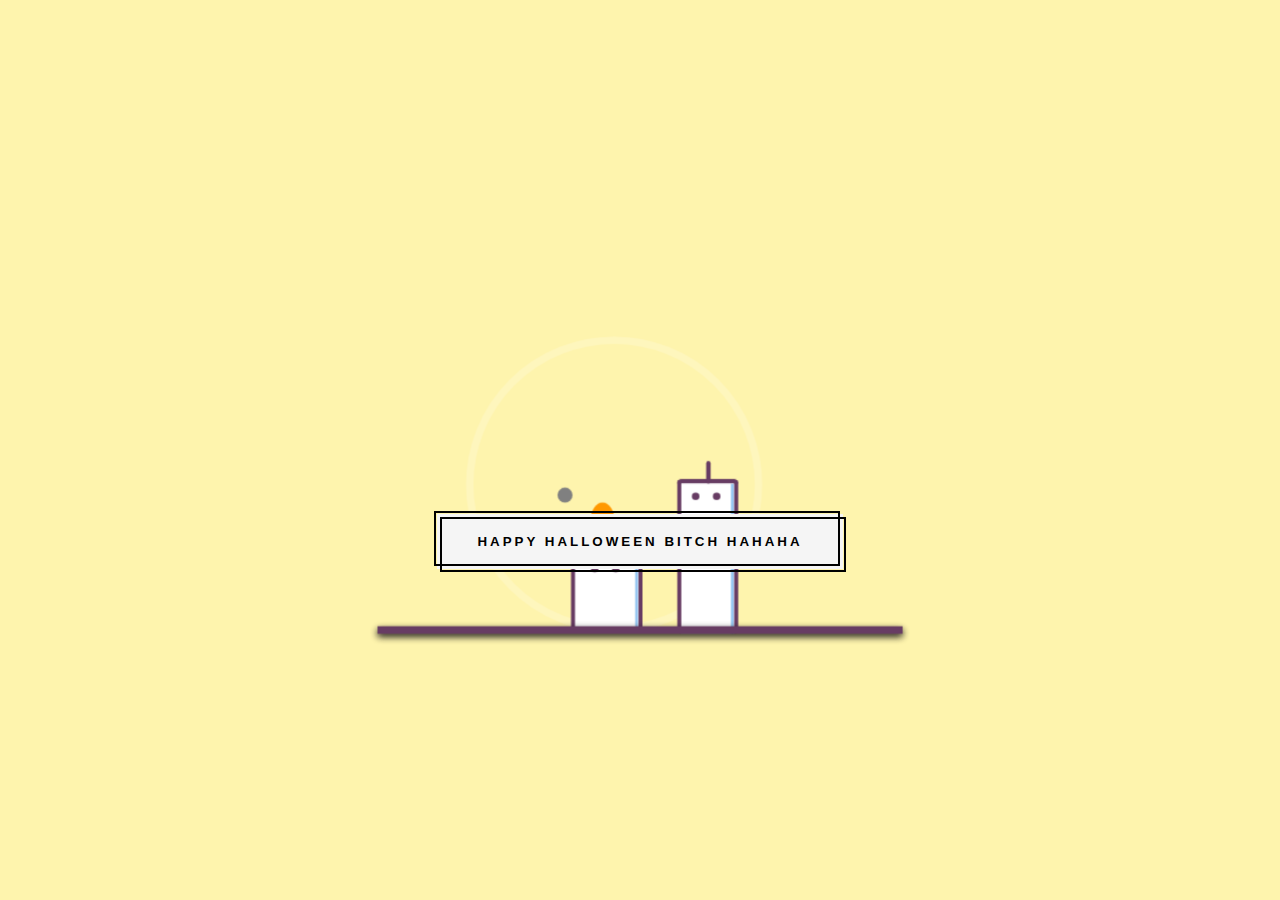
<file: index.html>
<!DOCTYPE html>

<html lang="en">
    <head>
      <meta charset="UTF-8">
      <meta http-equiv="X-UA-Compatible" content="IE=edge">
      <meta name="viewport" content="width=device-width, initial-scale=1.0">
      <link rel="shortcut icon" type="image/png" href="images/fox.png"/>
      <title>HH HBD</title>
        
        <!-- Link CSS Style.css file-->
        
        <link rel="stylesheet" href="css/style.css"> 
    </head>
    <body>
        
        <div class="wrapper">
            <div class="candles">
              <div class="light__wave"></div>
              <div class="candle1">
                <div class="candle1__body">
                  <div class="candle1__eyes">
                    <span class="candle1__eyes-one"></span>
                    <span class="candle1__eyes-two"></span>
                  </div>
                  <div class="candle1__mouth"></div>
                </div>
                <div class="candle1__stick"></div>
              </div>
          
              <div class="candle2">
                <div class="candle2__body">
                  <div class="candle2__eyes">
                    <div class="candle2__eyes-one"></div>
                    <div class="candle2__eyes-two"></div>
                  </div>
                </div>
                <div class="candle2__stick"></div>
              </div>
              <div class="candle2__fire"></div>
              <div class="sparkles-one"></div>
              <div class="sparkles-two"></div>
              <div class="candle__smoke-one">
          
              </div>
              <div class="candle__smoke-two">
          
              </div>
          
            </div>
            <div class="floor">
            </div>
          </div>


        <!-- button -->
    <div id="elements">
        <div class="button"> 
            <a href="/card/card.html">
                <button>Happy Halloween Bitch HAHAHA</button>
            </a>
        </div>
    </div>

    </body>
</html>
</file>
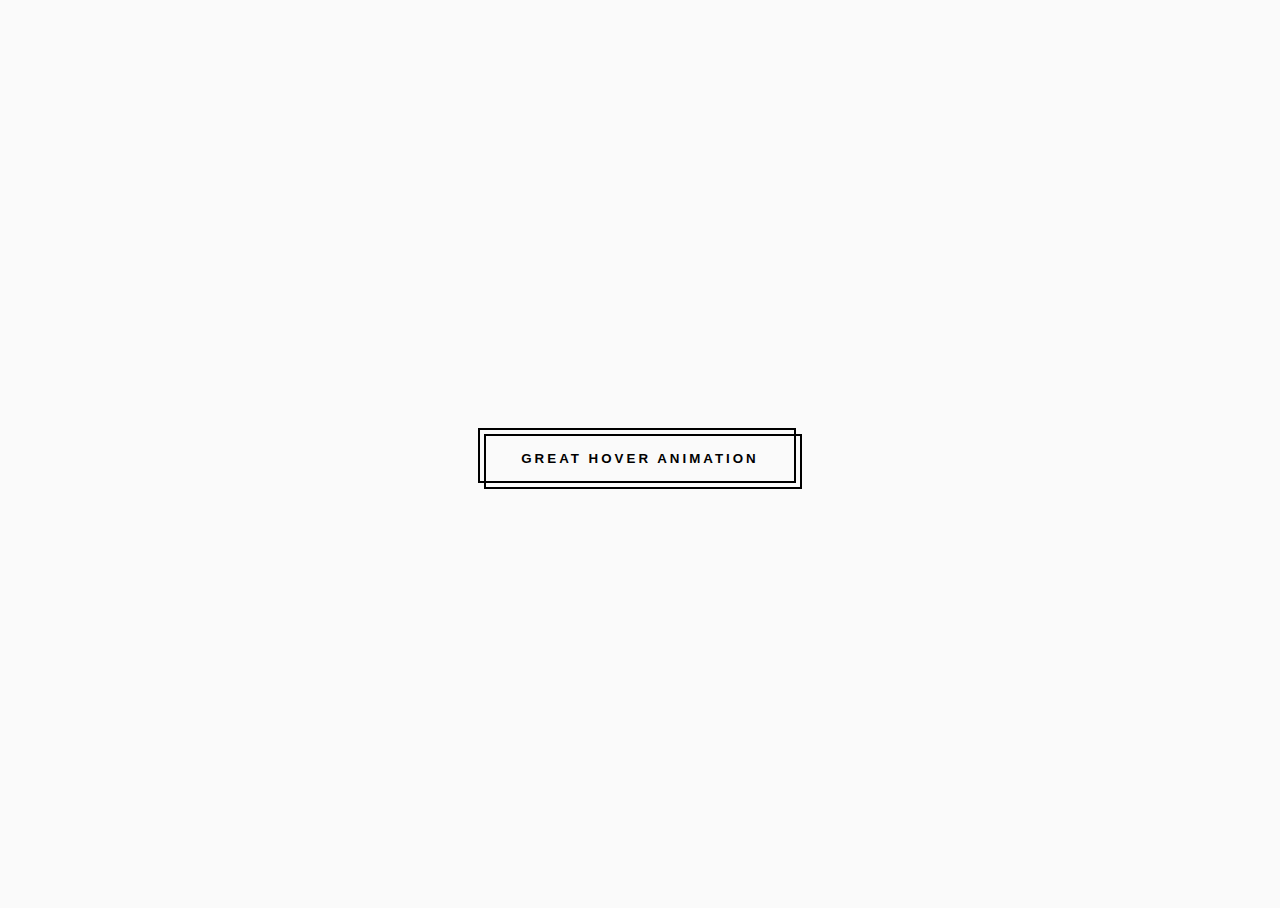
<file: button/test.html>
<!DOCTYPE html>
<html lang="en">
<head>
    <meta charset="UTF-8">
    <meta http-equiv="X-UA-Compatible" content="IE=edge">
    <meta name="viewport" content="width=device-width, initial-scale=1.0">
    <link rel="stylesheet" href="style.css">
    <title>Document</title>
</head>
<body>
    <a href="/card/card.html">
        <button>Great hover animation</button>
    </a>
</body>
</html>
</file>
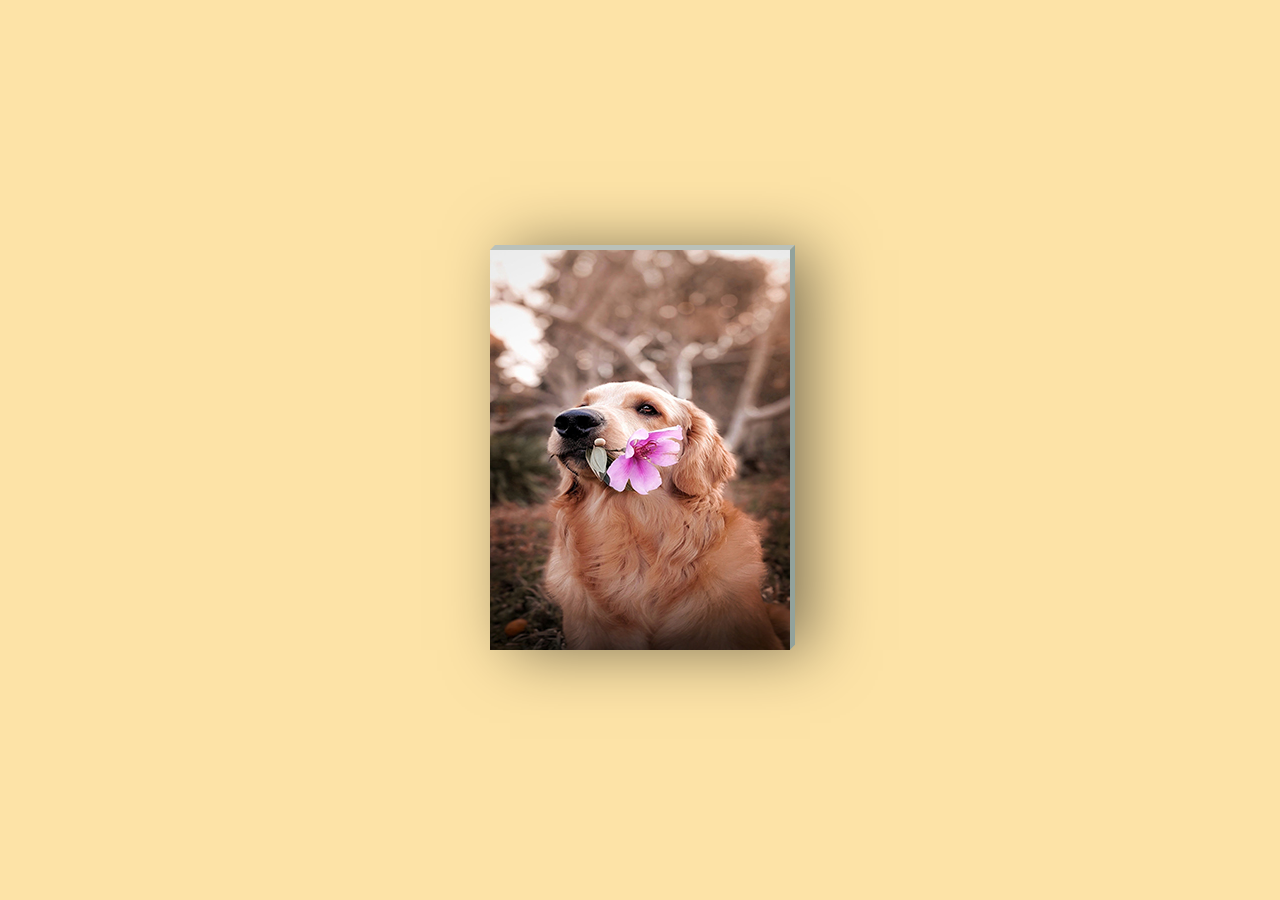
<file: card/card.html>
<!DOCTYPE html>
<html lang="en">
<head>
    <meta charset="UTF-8">
    <meta http-equiv="X-UA-Compatible" content="IE=edge">
    <meta name="viewport" content="width=device-width, initial-scale=1.0">
    <link rel="shortcut icon" type="image/png" href="/images/fox.png"/>
    <title>HBD Mare</title>
    <link rel="stylesheet" href="style.css">
</head>
<body>
    <div class="card">
        <div class="imgBox">
          <div class="bark"></div>
          <img src="/images/dog.png">
        </div>
        <div class="details">
          <h4 class="color1"></h2>
            <h4 class="color2 margin">HAPPY BIRTHDAY ʕ•́ᴥ•̀ʔっ</h4>
              <p>Dear VAM,</p>
              <p>Let's see.. .</p>
              <p>Para maiba naman, ito website for u</p>
              <p>Actually additional to sa mga projects ko. </p>
              <p>Sana magustuhan mo HEHEHE</p>
              <p>Anyway Happy 21st birthday.</p>
              <p>Stay kind, pretty and keep smiling as </p>
              <p>always. I wish you all the best in life.</p>
              <p>Remember I'll always be rooting for u. :)</p>
              <p class="text-right">commision ko ( ͡❛ ᵜ ͡❛)</p>
              <p class="text-right">I love u </p><p class="text-right"><a href="/index.html">♥Back</a></p>
              <p class="text-right"><a href="/collage/collage.html">♥Last!</a></p>
        </div>
      </div>
</body>
</html>
</file>
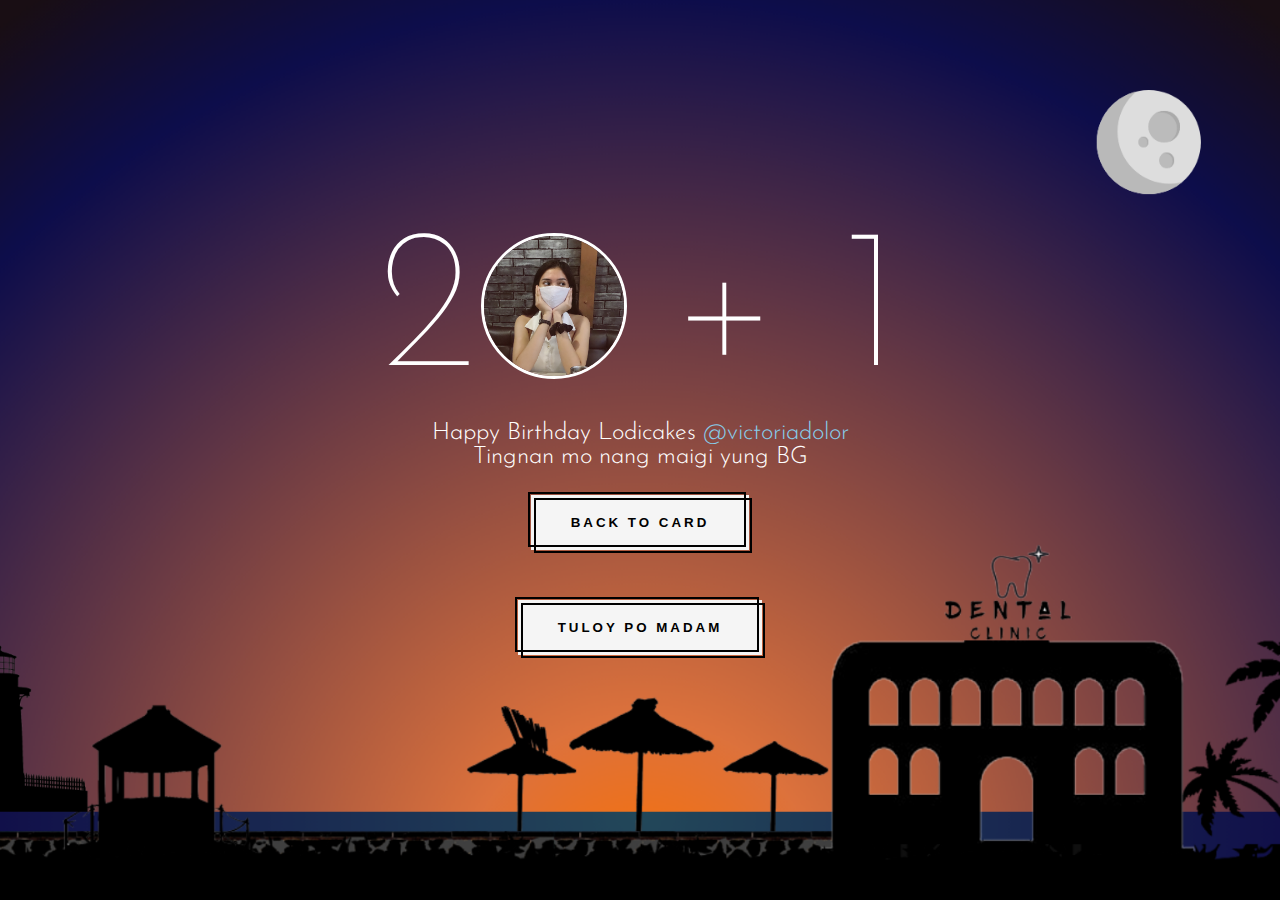
<file: collage/collage.html>
<!DOCTYPE html>
<html lang="en">
<head>
    <meta charset="UTF-8">
    <meta http-equiv="X-UA-Compatible" content="IE=edge">
    <meta name="viewport" content="width=device-width, initial-scale=1.0">
    <link rel="shortcut icon" type="image/png" href="/images/fox.png"/>

    <link rel="stylesheet" href="style.css">
    <script src="https://cdnjs.cloudflare.com/ajax/libs/jquery/2.1.3/jquery.min.js"></script>
    <script src="main.js"></script>
    <title>HBD Lods</title>
</head>
<body>
    <link href='https://fonts.googleapis.com/css?family=Josefin+Sans:100,300' rel='stylesheet' type='text/css'>
<div class="cover super-centered-container">
  <canvas id="can"></canvas>
  <div class="overlay-static">
    <div class="inline-blocks">
      <h2 class="twenty-one block">2</h2>
      <img class="image block" src="vam.jpg">
      <h2 class="twenty-one block"> + 1</h2>
    </div>
    <h1 class="bday">Happy Birthday Lodicakes <a href="https://www.instagram.com/victoriadolor/">@victoriadolor</a><br>Tingnan mo nang maigi yung BG</h1>
    
        <div id="elements">
          <div class="button">
              <a href="/card/card.html">
                  <button>Back to Card</button>
              </a>     
          </div>
      </div>
      <div id="elements">
        <div class="button">
            <a href="/gallery/index.html">
                <button>Tuloy po madam</button>
            </a>     
        </div>
</div>

  </div>
  
</div>
</body>
</html>
</file>
<file: css/style.css>
body {
  background-color: #FEF4AD;
  animation: change-background 3s infinite linear;
}

.wrapper {
  position: absolute;
  left: 50%;
  top: 70%;
  transform: scale(1.5, 1.5) translate(-50%, -50%);
}

.floor {
  position: absolute;
  left: 50%;
  top: 50%;
  width: 350px;
  height: 5px;
  background: #673C63;
  transform: translate(-50%, -50%);
  box-shadow: 0px 2px 5px #111;
  z-index: 2;
}

.candles {
  position: absolute;
  left: 50%;
  top: 50%;
  width: 250px;
  height: 150px;
  transform: translate(-50%, -100%);
  z-index: 1;
}

.candle1 {
  position: absolute;
  left: 50%;
  top: 50%;
  width: 35px;
  height: 100px;
  background: #fff;
  border: 3px solid #673C63;
  border-bottom: 0px;
  border-radius: 3px;
  transform-origin: center right;
  transform: translate(60%, -25%);
  box-shadow: -2px 0px 0px #95c6f2 inset;
  animation: expand-body 3s infinite linear;
}

.candle1__stick, .candle2__stick {
  position: absolute;
  left: 50%;
  top: 0%;
  width: 3px;
  height: 15px;
  background: #673C63;
  border-radius: 8px;
  transform: translate(-50%, -100%);
}

.candle2__stick {
  height: 12px;
  transform-origin: bottom center;
  animation: stick-animation 3s infinite linear;
}

.candle1__eyes, .candle2__eyes {
  position: absolute;
  left: 50%;
  top: 0%;
  width: 35px;
  height: 30px;
  transform: translate(-50%, 0%);
}

.candle1__eyes-one {
  position: absolute;
  left: 30%;
  top: 20%;
  width: 5px;
  height: 5px;
  border-radius: 100%;
  background: #673C63;
  transform: translate(-70%, 0%);
  animation: blink-eyes 3s infinite linear;
}

.candle1__eyes-two {
  position: absolute;
  left: 70%;
  top: 20%;
  width: 5px;
  height: 5px;
  border-radius: 100%;
  background: #673C63;
  transform: translate(-70%, 0%);
  animation: blink-eyes 3s infinite linear;
}

.candle1__mouth {
  position: absolute;
  left: 40%;
  top: 20%;
  width: 0px;
  height: 0px;
  border-radius: 20px;
  background: #673C63;
  transform: translate(-50%, -50%);
  animation: uff 3s infinite linear;
}

.candle__smoke-one {
  position: absolute;
  left: 30%;
  top: 50%;
  width: 30px;
  height: 3px;
  background: grey;
  transform: translate(-50%, -50%);
  animation: move-left 3s infinite linear;
}

.candle__smoke-two {
  position: absolute;
  left: 30%;
  top: 40%;
  width: 10px;
  height: 10px;
  border-radius: 10px;
  background: grey;
  transform: translate(-50%, -50%);
  animation: move-top 3s infinite linear;
}

.candle2 {
  position: absolute;
  left: 20%;
  top: 65%;
  width: 42px;
  height: 60px;
  background: #fff;
  border: 3px solid #673C63;
  border-bottom: 0px;
  border-radius: 3px;
  transform: translate(60%, -15%);
  transform-origin: center right;
  box-shadow: -2px 0px 0px #95c6f2 inset;
  animation: shake-left 3s infinite linear;
}

.candle2__eyes-one {
  position: absolute;
  left: 30%;
  top: 50%;
  width: 5px;
  height: 5px;
  display: inline-block;
  border: 0px solid #673C63;
  border-radius: 100%;
  float: left;
  background: #673C63;
  transform: translate(-80%, 0%);
  animation: changeto-lower 3s infinite linear;
}

.candle2__eyes-two {
  position: absolute;
  left: 70%;
  top: 50%;
  width: 5px;
  height: 5px;
  display: inline-block;
  border: 0px solid #673C63;
  border-radius: 100%;
  float: left;
  background: #673C63;
  transform: translate(-80%, 0%);
  animation: changeto-greater 3s infinite linear;
}

.light__wave {
  position: absolute;
  top: 35%;
  left: 35%;
  width: 75px;
  height: 75px;
  border-radius: 100%;
  z-index: 0;
  transform: translate(-25%, -50%) scale(2.5, 2.5);
  border: 2px solid rgba(255, 255, 255, 0.2);
  animation: expand-light 3s infinite linear;
}

.candle2__fire {
  position: absolute;
  top: 50%;
  left: 40%;
  display: block;
  width: 16px;
  height: 20px;
  background-color: red;
  border-radius: 50% 50% 50% 50%/60% 60% 40% 40%;
  background: #FF9800;
  transform: translate(-50%, -50%);
  animation: dance-fire 3s infinite linear;
}

@keyframes blink-eyes {
  0%, 35% {
    opacity: 1;
    transform: translate(-70%, 0%);
  }
  36%, 39% {
    opacity: 0;
    transform: translate(-70%, 0%);
  }
  40% {
    opacity: 1;
    transform: translate(-70%, 0%);
  }
  50%, 65% {
    transform: translate(-140%, 0%);
  }
  66% {
    transform: translate(-70%, 0%);
  }
}
@keyframes expand-body {
  0%, 40% {
    transform: scale(1, 1) translate(60%, -25%);
  }
  45%, 55% {
    transform: scale(1.1, 1.1) translate(60%, -28%);
  }
  60% {
    transform: scale(0.89, 0.89) translate(60%, -25%);
  }
  65% {
    transform: scale(1, 1) translate(60%, -25%);
  }
  70% {
    transform: scale(0.95, 0.95) translate(60%, -25%);
  }
  75% {
    transform: scale(1, 1) translate(60%, -25%);
  }
}
@keyframes uff {
  0%, 40% {
    width: 0px;
    height: 0px;
  }
  50%, 54% {
    width: 15px;
    height: 15px;
    left: 30%;
  }
  59% {
    width: 5px;
    height: 5px;
    left: 20%;
  }
  62% {
    width: 2px;
    height: 2px;
    left: 20%;
  }
  67% {
    width: 0px;
    height: 0px;
    left: 30%;
  }
}
@keyframes change-background {
  0%, 59%, 98%, 100% {
    background: #fde3a7;
  }
  61%, 97% {
    background: #F8AE39;
  }
}
@keyframes move-left {
  0%, 59%, 100% {
    width: 0px;
    left: 40%;
  }
  60% {
    width: 30px;
    left: 30%;
  }
  68% {
    width: 0px;
    left: 20%;
  }
}
@keyframes move-top {
  0%, 64%, 100% {
    width: 0px;
    height: 0px;
    top: 0%;
  }
  65% {
    width: 10px;
    height: 10px;
    top: 40%;
    left: 40%;
  }
  80% {
    width: 0px;
    height: 0px;
    top: 20%;
  }
}
@keyframes shake-left {
  0%, 40% {
    left: 20%;
    transform: translate(60%, -15%);
  }
  50%, 54% {
    left: 20%;
    transform: translate(60%, -15%);
  }
  59% {
    left: 20%;
    transform: translate(60%, -15%);
  }
  62% {
    left: 18%;
    transform: translate(60%, -15%);
  }
  65% {
    left: 21%;
    transform: translate(60%, -15%);
  }
  67% {
    left: 20%;
    transform: translate(60%, -15%);
  }
  75% {
    left: 20%;
    transform: scale(1.15, 0.85) translate(60%, -15%);
    background: #fff;
    border-color: #673C63;
  }
  91% {
    left: 20%;
    transform: scale(1.18, 0.82) translate(60%, -10%);
    background: #F44336;
    border-color: #F44336;
    box-shadow: -2px 0px 0px #F44336 inset;
  }
  92% {
    left: 20%;
    transform: scale(0.85, 1.15) translate(60%, -15%);
  }
  95% {
    left: 20%;
    transform: scale(1.05, 0.95) translate(60%, -15%);
  }
  97% {
    left: 20%;
    transform: scale(1, 1) translate(60%, -15%);
  }
}
@keyframes stick-animation {
  0%, 40% {
    left: 50%;
    top: 0%;
    transform: translate(-50%, -100%);
  }
  50%, 54% {
    left: 50%;
    top: 0%;
    transform: translate(-50%, -100%);
  }
  59% {
    left: 50%;
    top: 0%;
    transform: translate(-50%, -100%);
  }
  62% {
    left: 50%;
    top: 0%;
    transform: rotateZ(-15deg) translate(-50%, -100%);
  }
  65% {
    left: 50%;
    top: 0%;
    transform: rotateZ(15deg) translate(-50%, -100%);
  }
  70% {
    left: 50%;
    top: 0%;
    transform: rotateZ(-5deg) translate(-50%, -100%);
  }
  72% {
    left: 50%;
    top: 0%;
    transform: rotateZ(5deg) translate(-50%, -100%);
  }
  74%, 84% {
    left: 50%;
    top: 0%;
    transform: rotateZ(0deg) translate(-50%, -100%);
  }
  85% {
    transform: rotateZ(180deg) translate(0%, 120%);
  }
  92% {
    left: 50%;
    top: 0%;
    transform: translate(-50%, -100%);
  }
}
@keyframes expand-light {
  10%, 29%, 59%, 89% {
    transform: translate(-25%, -50%) scale(0, 0);
    border: 2px solid rgba(255, 255, 255, 0);
  }
  90%, 20%, 50% {
    transform: translate(-25%, -50%) scale(1, 1);
  }
  95%, 96%, 26%, 27%, 56%, 57% {
    transform: translate(-25%, -50%) scale(2, 2);
    border: 2px solid rgba(255, 255, 255, 0.5);
  }
  0%, 28%, 58%, 100% {
    transform: translate(-25%, -50%) scale(2.5, 2.5);
    border: 2px solid rgba(255, 255, 255, 0.2);
  }
}
@keyframes dance-fire {
  59%, 89% {
    left: 40%;
    width: 0px;
    height: 0px;
  }
  90%, 0%, 7%, 15%, 23%, 31%, 39%, 47%, 55% {
    left: 40.8%;
    width: 16px;
    height: 20px;
    background: #FFC107;
  }
  94%, 3%, 11%, 19%, 27%, 35%, 43%, 51%, 58% {
    left: 41.2%;
    width: 16px;
    height: 20px;
    background: #FF9800;
  }
}
@keyframes changeto-lower {
  0%, 70%, 90% {
    padding: 0px;
    display: inline-block;
    border-radius: 100%;
    background: #673C63;
    border-width: 0 0 0 0;
    border: 0px solid #673C63;
    transform: translate(-90%, 0%);
  }
  71%, 89% {
    background: none;
    border: solid #673C63;
    border-radius: 0px;
    border-width: 0 2px 2px 0;
    display: inline-block;
    padding: 1px;
    float: left;
    transform-origin: bottom left;
    transform: rotate(-45deg) translate(-50%, -65%);
    -webkit-transform: rotate(-45deg) translate(-50%, -65%);
  }
}
@keyframes changeto-greater {
  0%, 70%, 90% {
    top: 50%;
    padding: 0px;
    display: inline-block;
    border-radius: 100%;
    background: #673C63;
    border-width: 0 0 0 0;
    border: 0px solid #673C63;
    transform: translate(-80%, 0%);
  }
  71%, 89% {
    top: 30%;
    background: none;
    border: solid #673C63;
    border-radius: 0px;
    border-width: 0 2px 2px 0;
    display: inline-block;
    padding: 1px;
    float: left;
    transform-origin: bottom left;
    transform: rotate(135deg) translate(-80%, 20%);
    -webkit-transform: rotate(135deg) translate(-80%, 20%);
  }
}


/* Button */
#elements {
  display: flex;
  justify-content: center;
  align-items: center;
  padding-top: 40%;
}

button {
  padding: 20px 40px;
  background: whitesmoke;
  border: none;
  position: relative;
  text-transform: uppercase;
  font-weight: bold;
  letter-spacing: 3px;
  cursor: pointer;
}
button:after, button:before {
  content: "";
  position: absolute;
  top: 0;
  left: 0;
  bottom: 0;
  right: 0;
  border: 2px solid #000;
  transition: transform 0.2s;
}
button:after {
  transform: translate(3px, 3px);
}
button:before {
  transform: translate(-3px, -3px);
}
button:hover:after, button:hover:before {
  transform: translate(0);
}
/* End of button */
</file>
<file: button/style.css>
html, body {
    height: 100%;
  }
  
  body {
    display: flex;
    justify-content: center;
    align-items: center;
    background: #FAFAFA;
  }
  
  button {
    padding: 20px 40px;
    background: none;
    border: none;
    position: relative;
    text-transform: uppercase;
    font-weight: bold;
    letter-spacing: 3px;
    cursor: pointer;
  }
  button:after, button:before {
    content: "";
    position: absolute;
    top: 0;
    left: 0;
    bottom: 0;
    right: 0;
    border: 2px solid #000;
    transition: transform 0.2s;
  }
  button:after {
    transform: translate(3px, 3px);
  }
  button:before {
    transform: translate(-3px, -3px);
  }
  button:hover:after, button:hover:before {
    transform: translate(0);
  }
</file>
<file: card/style.css>
@import url("https://fonts.googleapis.com/css?family=Indie+Flower");
@import url("https://fonts.googleapis.com/css?family=Amatic+SC");

body {
  font-family: "Indie Flower", cursive !important;
  background: #fde3a7; /*CAPE HONEY*/
  margin: 0px;
  padding: 0px;
}

::selection {
  background: transparent;
}

h4 {
  font-size: 26px;
  line-height: 1px;
  font-family: "Amatic SC", cursive !important;
}

.color1 {
  color: #1bbc9b;
} /*MOUNTAIN MEADOW*/
.color2 {
  color: #c0392b; /*TALL POPPY*/
}

.card {
  color: #013243; /*SHERPA BLUE*/
  position: absolute;
  top: 50%;
  left: 50%;
  width: 300px;
  height: 400px;
  background: #e0e1dc;
  transform-style: preserve-3d;
  transform: translate(-50%, -50%) perspective(2000px);
  box-shadow: inset 300px 0 50px rgba(0, 0, 0, 0.5),
    20px 0 60px rgba(0, 0, 0, 0.5);
  transition: 1s;
}

.card:hover {
  transform: translate(-50%, -50%) perspective(2000px) rotate(15deg) scale(1.2);
  box-shadow: inset 20px 0 50px rgba(0, 0, 0, 0.5),
    0 10px 100px rgba(0, 0, 0, 0.5);
}

.card:before {
  content: "";
  position: absolute;
  top: -5px;
  left: 0;
  width: 100%;
  height: 5px;
  background: #bac1ba;
  transform-origin: bottom;
  transform: skewX(-45deg);
}

.card:after {
  content: "";
  position: absolute;
  top: 0;
  right: -5px;
  width: 5px;
  height: 100%;
  background: #92a29c;
  transform-origin: left;
  transform: skewY(-45deg);
}

.card .imgBox {
  width: 100%;
  height: 100%;
  position: relative;
  transform-origin: left;
  transition: 0.7s;
}

.card .bark {
  position: absolute;
  background: #e0e1dc;
  width: 100%;
  height: 100%;
  opacity: 0;
  transition: 0.7s;
}

.card .imgBox img {
  min-width: 250px;
  max-height: 400px;
}

.card:hover .imgBox {
  transform: rotateY(-135deg);
}

.card:hover .bark {
  opacity: 1;
  transition: 0.6s;
  box-shadow: 300px 200px 100px rgba(0, 0, 0, 0.4) inset;
}

.card .details {
  position: absolute;
  top: 0;
  left: 0;
  box-sizing: border-box;
  padding: 0 0 0 10px;
  z-index: -1;
  margin-top: 70px;
}

.card .details p {
  font-size: 15px;
  line-height: 5px;
  transform: rotate(-10deg);
  padding: 0 0 0 20px;
}

.card .details h4 {
  text-align: center;
}

.text-right {
  text-align: right;
}
</file>
<file: collage/style.css>
.inline-blocks{
  padding-top: 80px;
}
.inline-blocks > .block{
  display: inline-block;
  vertical-align: middle;
}
.image{
  height: 140px;
  width: 140px;
  border-radius: 180px;
  border: 3px solid #fff;
  margin-top: 22px;
  margin-right: 40px;
  
}

.twenty-one{
  padding-top: 40px;
  padding-bottom: 0;
  font-size: 200px;
  font-family: 'Josefin Sans';
  font-weight: 100;
  line-height: 180px;
  color: #fff;
  margin:0;
}

.bday{
  font-size: 24px;
  color: #fff;
  font-family: 'Josefin Sans';
  font-weight: 300;
  text-align: center;
}

.cover{

  position: absolute;
  width: 100%;
  height: 100%;
  top:0;
  left: 0;
  z-index: 1000;
}

#can{
  position: absolute;
  width: 100%;
  height: 100%;
  top: 0;
  left: 0;
}


.super-centered-container{
  display:flex;
  align-items: center;
  justify-content: center;
}

html,body{
  width: 100%;
  height: 100%;
  margin: 0;
  background:#131313;
  overflow:hidden;
}

a{
  color: skyblue;
  text-decoration: none;
}

.overlay-static{
  position: relative;
  z-index: 1000;
  margin-bottom: 100px;
}

body{
  background: url('/images/seaside.png');
  background-repeat: none;
  background-position: center center;
  background-size:cover;
}

/* Button */
#elements {
  display: flex;
  justify-content: center;
  align-items: center;
  padding-top: 10px;
  padding-bottom: 40px;
}

button {
  padding: 20px 40px;
  background: whitesmoke;
  border: none;
  position: relative;
  text-transform: uppercase;
  font-weight: bold;
  letter-spacing: 3px;
  cursor: pointer;
}
button:after, button:before {
  content: "";
  position: absolute;
  top: 0;
  left: 0;
  bottom: 0;
  right: 0;
  border: 2px solid #000;
  transition: transform 0.2s;
}
button:after {
  transform: translate(3px, 3px);
}
button:before {
  transform: translate(-3px, -3px);
}
button:hover:after, button:hover:before {
  transform: translate(0);
}
/* End of button */
</file>
